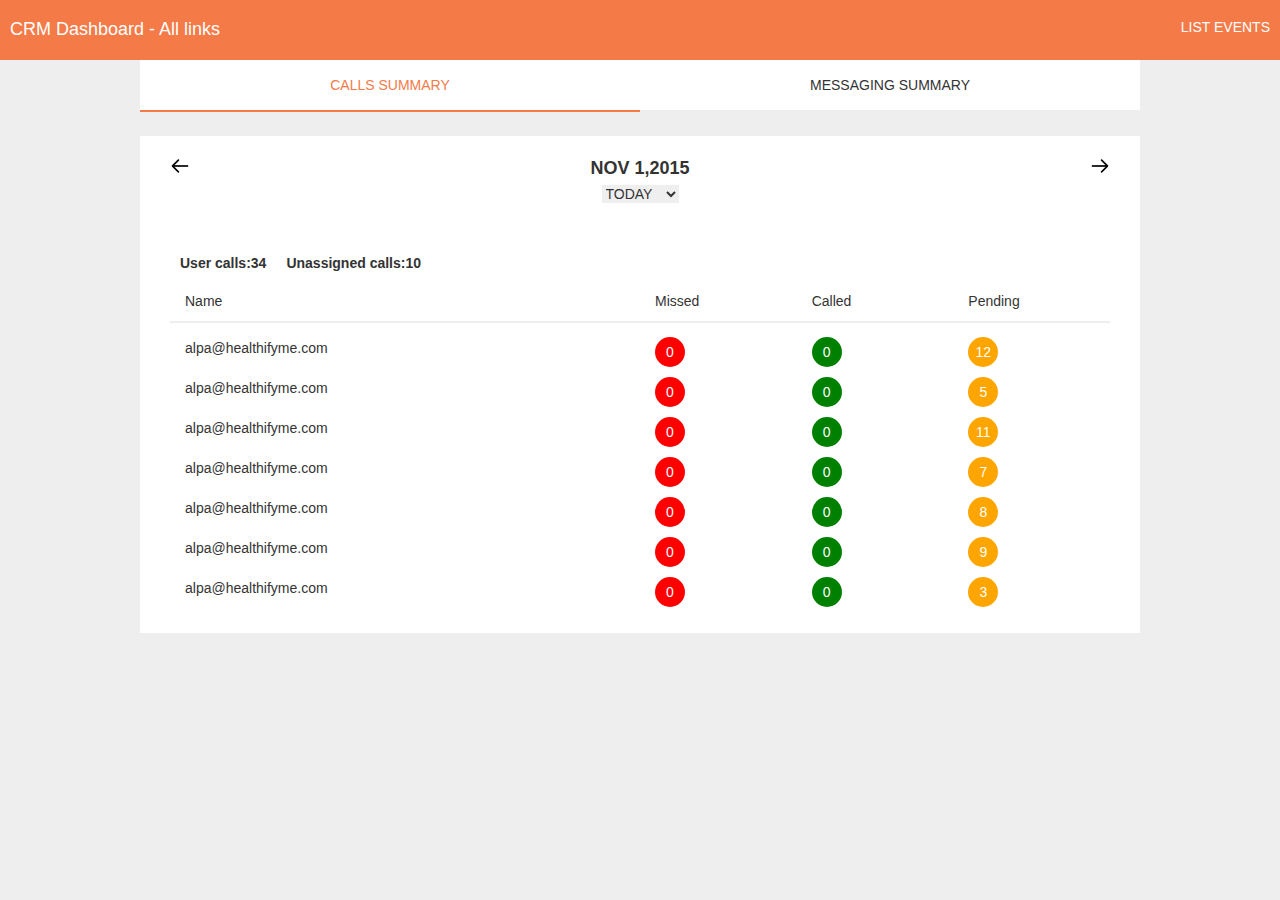
<file: index.html>
<!doctype html>
<html lang="en">
<!--[if IE 8 ]> <html lang="en" class="no-js ie8"> <![endif]-->
<!--[if IE 9 ]> <html lang="en" class="no-js ie9"> <![endif]-->
<!--[if (gt IE 9)|!(IE)]> <![endif]-->

<head>
  <meta charset="UTF-8">
  <meta http-equiv="X-UA-Compatible" content="IE=edge" />
  <meta name="viewport" content="width=device-width, initial-scale=1" />
  <link rel="stylesheet" href="css/style.css" type="text/css" />
  <link rel="stylesheet" href="css/bootstrap.css" type="text/css" />
  <script type="text/javascript" src="http://ajax.googleapis.com/ajax/libs/jquery/1.11.2/jquery.min.js?ver=1.4.2"></script>
  <script type="text/javascript" src="js/main.js"></script>
  <script type="text/javascript" src="js/bootstrap.min.js"></script>
</head>

<body>

  <header>
    <div class="main-header">
      <h4 class="left">CRM Dashboard - All links</h4>
      <h5 class="right">LIST EVENTS</h5>
    </div>
  </header>
  <! -- header end -->

  <div class="main-event main-width">
    <div class="col-md-6 active" id="call-click">CALLS SUMMARY</div>
    <div class="col-md-6" id="message-click">MESSAGING SUMMARY</div>
  </div>

  <!-- tab end -->
  <div class="clear"></div>

  <div class="divspace"></div>

  <div class="call-summary" style="display:block;">

    <div class="main-table main-width">
      <a href="#"><img src="images/arrow-left.png" alt="left" class="left" /></a>
      <a href="#"><img src="images/arrow-right.png" alt="right" class="right" /></a>
      <div class="main-table-dropdown">

        <p><b>NOV 1,2015</b></p>

        <select>
          <option>TODAY</option>
          <option>XXXXXX</option>
          <option>YYYYYY</option>
        </select>

      </div>

      <div class="divspace"></div>
      <h5 class="left">User calls:34</h5>
      <h5>Unassigned calls:10</h5>

      <div class="table">
        <p class="col-md-6">Name</p>
        <p class="col-md-2">Missed</p>
        <p class="col-md-2">Called</p>
        <p class="col-md-2">Pending</p>
        <p class="col-md-12 border-bott"></p>

        <div class="col-md-6 name">
          <p>alpa@healthifyme.com</p>
          <p>alpa@healthifyme.com</p>
          <p>alpa@healthifyme.com</p>
          <p>alpa@healthifyme.com</p>
          <p>alpa@healthifyme.com</p>
          <p>alpa@healthifyme.com</p>
          <p>alpa@healthifyme.com</p>
        </div>
        <div class="col-md-2 missed">
          <p>0</p>
          <p>0</p>
          <p>0</p>
          <p>0</p>
          <p>0</p>
          <p>0</p>
          <p>0</p>
        </div>
        <div class="col-md-2 called">
          <p>0</p>
          <p>0</p>
          <p>0</p>
          <p>0</p>
          <p>0</p>
          <p>0</p>
          <p>0</p>
        </div>
        <div class="col-md-2 pending">
          <p>12</p>
          <p>5</p>
          <p>11</p>
          <p>7</p>
          <p>8</p>
          <p>9</p>
          <p>3</p>
        </div>


      </div>
    </div>

  </div>

  <!-- call end -->

  <div class="message-summary">

    <div class="main-table main-width">
      <a href="#"><img src="images/arrow-left.png" alt="left" class="left" /></a>
      <a href="#"><img src="images/arrow-right.png" alt="right" class="right" /></a>
      <div class="main-table-dropdown">

        <p><b>NOV 1,2015</b></p>

        <select>
          <option>TODAY</option>
          <option>XXXXXX</option>
          <option>YYYYYY</option>
        </select>

      </div>

      <div class="divspace"></div>

      <div class="table">
        <p class="col-md-6">Name</p>
        <p class="col-md-2">Missed</p>
        <p class="col-md-2">Called</p>
        <p class="col-md-2">Pending</p>
        <p class="col-md-12 border-bott"></p>

        <div class="col-md-6 name">
          <p>alpa@healthifyme.com</p>
          <p>alpa@healthifyme.com</p>
          <p>alpa@healthifyme.com</p>
          <p>alpa@healthifyme.com</p>
          <p>alpa@healthifyme.com</p>
          <p>alpa@healthifyme.com</p>
          <p>alpa@healthifyme.com</p>
        </div>
        <div class="col-md-2 missed">
          <p>0</p>
          <p>0</p>
          <p>0</p>
          <p>0</p>
          <p>0</p>
          <p>0</p>
          <p>0</p>
        </div>
        <div class="col-md-2 called">
          <p>0</p>
          <p>0</p>
          <p>0</p>
          <p>0</p>
          <p>0</p>
          <p>0</p>
          <p>0</p>
        </div>
        <div class="col-md-2 pending">
          <p>12</p>
          <p>5</p>
          <p>11</p>
          <p>7</p>
          <p>8</p>
          <p>9</p>
          <p>3</p>
        </div>


      </div>
    </div>

  </div>

</body>

</html>
</file>
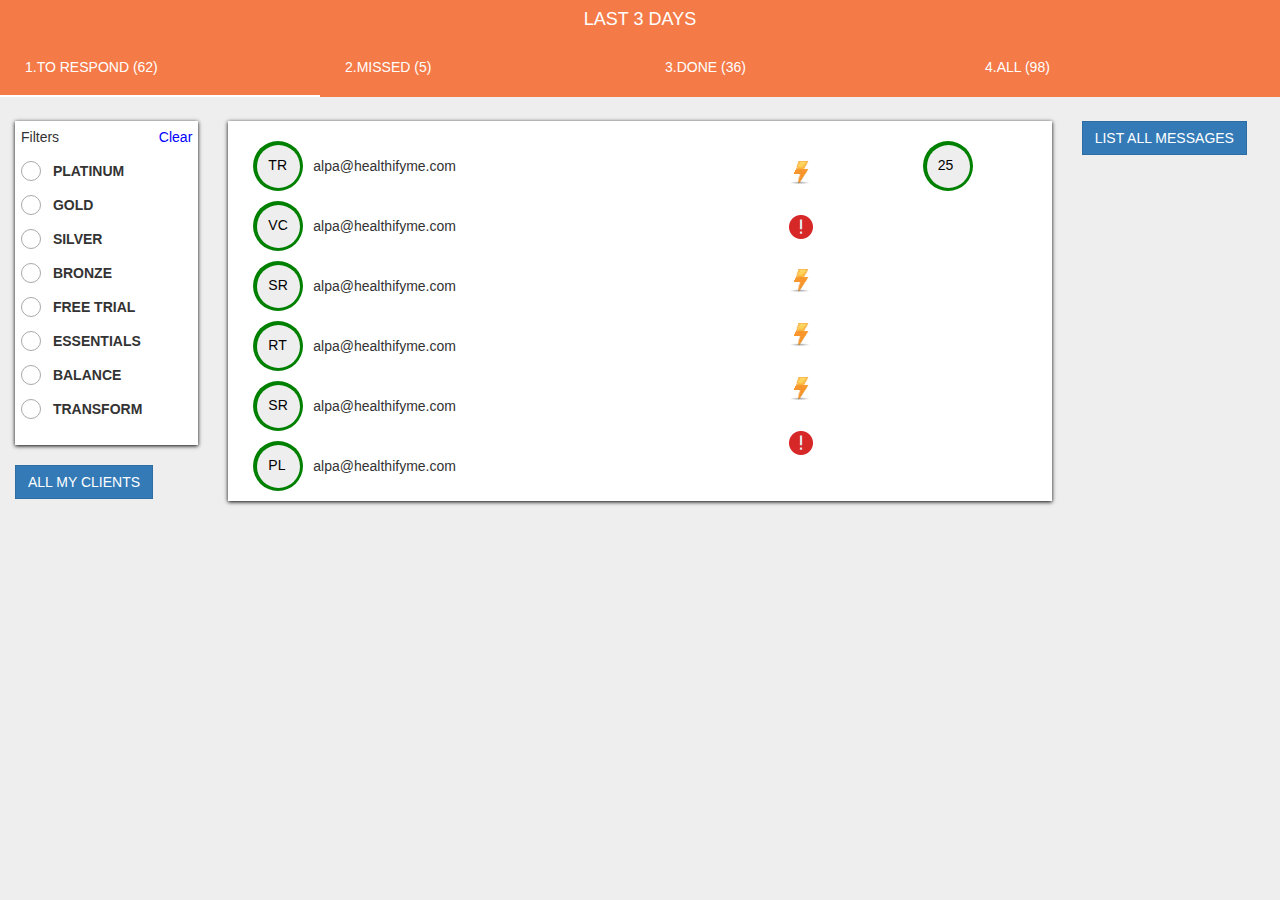
<file: searchpage.html>
<!doctype html>
<html lang="en">
<!--[if IE 8 ]> <html lang="en" class="no-js ie8"> <![endif]-->
<!--[if IE 9 ]> <html lang="en" class="no-js ie9"> <![endif]-->
<!--[if (gt IE 9)|!(IE)]> <![endif]-->

<head>
  <meta charset="UTF-8">
  <meta http-equiv="X-UA-Compatible" content="IE=edge" />
  <meta name="viewport" content="width=device-width, initial-scale=1" />
  <link rel="stylesheet" href="css/style.css" type="text/css" />
  <link rel="stylesheet" href="css/bootstrap.css" type="text/css" />
  <script type="text/javascript" src="http://ajax.googleapis.com/ajax/libs/jquery/1.11.2/jquery.min.js?ver=1.4.2"></script>
  <script type="text/javascript" src="js/main.js"></script>
  <script type="text/javascript" src="js/bootstrap.min.js"></script>
</head>

<body>
  <header>
    <div class="search-header">
      <h4>LAST 3 DAYS</h4>

      <div class="col-md-3 white-active">
        <h5>1.TO RESPOND (62)</h5>
      </div>
      <div class="col-md-3">
        <h5>2.MISSED (5)</h5>
      </div>
      <div class="col-md-3">
        <h5>3.DONE (36)</h5>
      </div>
      <div class="col-md-3">
        <h5>4.ALL (98)</h5>
      </div>

    </div>

    <div class="divspace"></div>

    <div class="search-res">

      <div class="col-md-2">
        <div class="search-box">
          <span class="left">Filters</span>
          <span class="right" style="    color: blue;">Clear</span>

          <div class="clear"></div>
          <div class="search-radio">
            <div>
              <input type="radio" name="package" value="platinum" />
              <label>platinum</label>
            </div>
            <div>
              <input type="radio" name="package" value="platinum" />
              <label>gold</label>
            </div>
            <div>
              <input type="radio" name="package" value="platinum" />
              <label>silver</label>
            </div>
            <div>
              <input type="radio" name="package" value="platinum" />
              <label>bronze</label>
            </div>
            <div>
              <input type="radio" name="package" value="platinum" />
              <label>free trial</label>
            </div>
            <div>
              <input type="radio" name="package" value="platinum" />
              <label>essentials</label>
            </div>
            <div>
              <input type="radio" name="package" value="platinum" />
              <label>balance</label>
            </div>
            <div>
              <input type="radio" name="package" value="platinum" />
              <label>transform</label>
            </div>
          </div>
        </div>
        <button type="button" class="btn btn-primary all-my-button">all my clients</button>
      </div>
      <div class="col-md-8">

        <div class="main-inner-box">
          <div class="col-md-8">

            <div class="user">
              <div class="outer-circle left">
                <div class="inner-circle">
                  <span> TR </span>

                </div>
              </div>
              <p class="sub-name">alpa@healthifyme.com</p>
            </div>
            <div class="clear"></div>

            <div class="user">
              <div class="outer-circle left">
                <div class="inner-circle">
                  <span> vc </span>

                </div>
              </div>
              <p class="sub-name">alpa@healthifyme.com</p>
            </div>
            <div class="clear"></div>

            <div class="user">
              <div class="outer-circle left">
                <div class="inner-circle">
                  <span> sr </span>

                </div>
              </div>
              <p class="sub-name">alpa@healthifyme.com</p>
            </div>
            <div class="clear"></div>


            <div class="user">
              <div class="outer-circle left">
                <div class="inner-circle">
                  <span> rt</span>

                </div>
              </div>
              <p class="sub-name">alpa@healthifyme.com</p>
            </div>
            <div class="clear"></div>

            <div class="user">
              <div class="outer-circle left">
                <div class="inner-circle">
                  <span> sr </span>

                </div>
              </div>
              <p class="sub-name">alpa@healthifyme.com</p>
            </div>
            <div class="clear"></div>

            <div class="user">
              <div class="outer-circle left">
                <div class="inner-circle">
                  <span> pl </span>

                </div>
              </div>
              <p class="sub-name">alpa@healthifyme.com</p>
            </div>
            <div class="clear"></div>


          </div>
          <div class="col-md-2">
            <div class="icon-image">
              <div>
                <img src="images/thunder.png" alt="" />
              </div>
              <div>
                <img src="images/Error.png" alt="" />
              </div>
              <div>
                <img src="images/thunder.png" alt="" />
              </div>
              <div>
                <img src="images/thunder.png" alt="" />
              </div>
              <div>
                <img src="images/thunder.png" alt="" />
              </div>
              <div>
                <img src="images/Error.png" alt="" />
              </div>
              <div class="clear"></div>
            </div>
          </div>
          <div class="col-md-2">
                   <div class="user">
              <div class="outer-circle left">
                <div class="inner-circle">
                  <span> 25 </span>

                </div>
              </div>
             
            </div>

          </div>


        </div>
      </div>
      <div class="col-md-2">
        <button type="button" class="btn btn-primary all-my-button-last all-my-button">list all messages</button>
      </div>

    </div>

  </header>

</body>

</html>
</file>
<file: css/style.css>
*{
    padding: 0px;
    margin: 0px;
}
.left{
    float: left;
}
.right{
    float: right;
}
.main-header{
background-color: #F47A48;
   overflow: hidden;
        color: #fff;
}
.main-header h4,h5{
    padding: 10px;
}
body{
        background-color: #EEEEEE !important;
}
.clear{
    clear: both;
}
.main-event div{
        background-color: #fff;
    overflow: hidden;
    padding: 15px;
        text-align: center;
    cursor: pointer;
}
.main-width{
    max-width: 1000px;
    margin: 0 auto;
}
.main-event div:hover{
    color: #F47A48;
        border-bottom: 2px solid #F47A48;
}
.divspace{
        padding: 12px 0;
}
.main-table{
    background-color: #fff;
        padding: 20px 30px;
        overflow: hidden;
}
.main-event div:focus{
      color: #F47A48;
        border-bottom: 2px solid #F47A48;
}
.main-event div:active{
      color: #F47A48;
        border-bottom: 2px solid #F47A48;
}
.active{
      color: #F47A48;
        border-bottom: 2px solid #F47A48;  
}
.main-table-dropdown{
    text-align: center;
}
.main-table-dropdown select{
    border: none;
    outline: none;
    position: relative;
    top: -8px;
}
.main-table-dropdown p{
    font-size: 18px;
}
.border-bott{
    border-bottom: 2px solid #eee;
}
.missed p,.called p,.pending p{   
    border-radius: 100px;
    color: #fff;
    background-color: red;
    width: 30px;
    height: 30px;
    text-align: center;
    padding-top: 5px;
    position: relative;
    bottom: -4px;
}
.name p{
               padding: 5px 0;
}
.called p{
      background-color: green;
}
.pending p{
 background-color: orange;
}
.main-table h5{
    font-weight: bold;
    margin-right: 10px;
}
.message-summary,.call-summary{
    
    display: none;
}
.search-header h4{
    text-align: center;
}
.search-header{
    background-color: #F47A48;
   overflow: hidden;
        color: #fff;
}
.search-header div:hover{
    color: #fff;
          border-bottom: 2px solid #fff;
}
.white-active{
    color: #fff;
          border-bottom: 2px solid #fff; 
}
.search-box{
    padding: 5px;
    background-color: #fff;
    border: 1px solid #fff;
    overflow: hidden;
    box-shadow: 0 1px 4px #000;
}
/* radio button */

input[type='radio'] {
    -webkit-appearance:none;
    width:20px;
    height:20px;
    border:1px solid darkgray;
    border-radius:50%;
    outline:none !important;
}
input[type='radio']:before {
    content:'';
    display:block;
    width:60%;
    height:60%;
    margin: 20% auto;    
    border-radius:50%;    
}
input[type='radio']:checked:before {
    background:#F47A48;
}
.search-radio{
padding: 10px 0;
}
.search-radio label{
    position: relative;
    left: 8px;
    top: -5px;
        text-transform: uppercase;
}
.all-my-button{
    margin-top: 20px;
        border-radius: 0 !important;
    background-color: cornflowerblue;
    border: 1px solid cornflowerblue;
    text-transform: uppercase;
}
.all-my-button-last{
 margin-top: 0px;   
}
.outer-circle{
    background: green;
   border-radius: 50%;
   height: 50px;
   width: 50px;
   position: relative;
        margin-top: 10px;
}
.inner-circle{
    position: absolute;
   background: #eee;
   border-radius: 50%;
    height: 43px;
    width: 43px;
    top: 4px;
    left: 4px;
}
.inner-circle span{
    position: relative;
    top: 10px;
    left: 11px;
    color: #000;
    text-transform: uppercase;
}
.sub-name{
    position: relative;
    left: 10px;
    top: 25px;
}
.main-inner-box{
        background-color: #fff;
    overflow: hidden;
    box-shadow: 0 1px 4px #000;
    padding: 10px
}
.icon-image div{
    margin-top: 30px;
}
</file>
